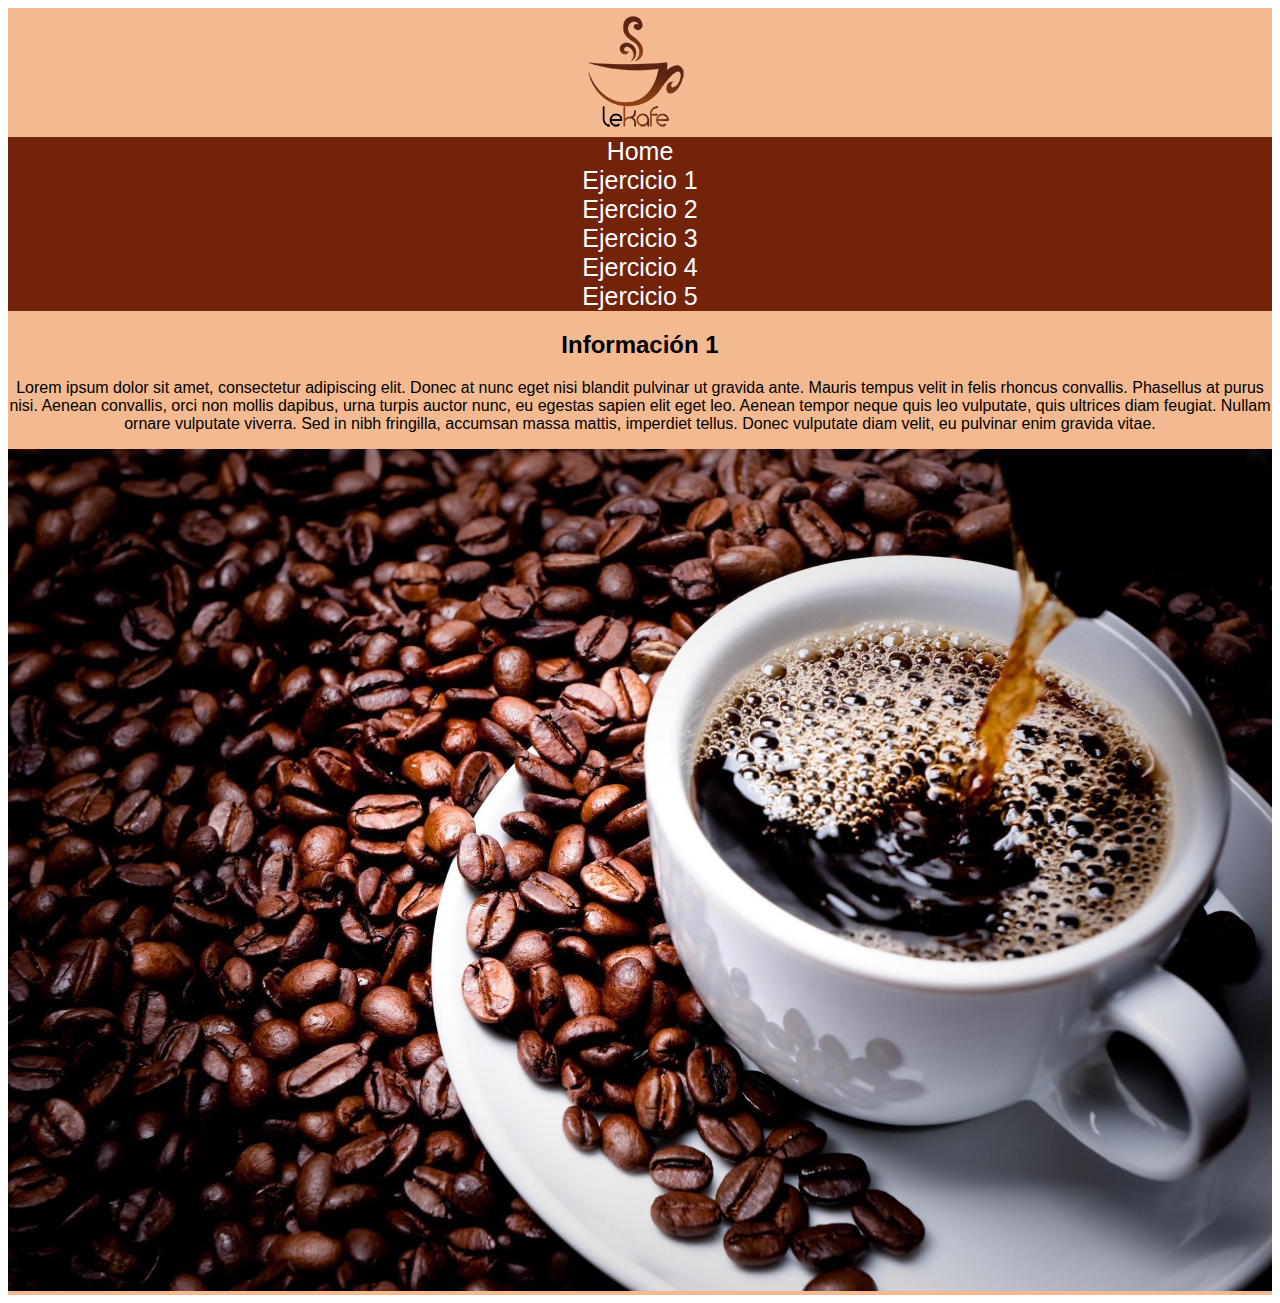
<file: index.html>
<!DOCTYPE html>
<html lang="en">
<head>
    <meta charset="UTF-8">
    <meta name="viewport" content="width=device-width, initial-scale=1.0">
    <link rel="stylesheet" href="ejercicio5_flexBox/css/estilos.css">
    <title>lekafe navegador</title>
</head>
<body>
    <header class="site-header padre">
        <div class="hijo1"><img src="ejercicio5_flexBox/img/logo.png" alt="logo"></div>
        <div class="hijo2">
            <a href="index.html">Home</a>
            <a href="ejercicio1_flexBox/index.html">Ejercicio 1</a>
            <a href="ejercicio2_flexBox/index.html">Ejercicio 2</a>
            <a href="ejercicio3_flexBox/index.html">Ejercicio 3</a>
            <a href="ejercicio4_flexBox/index.html">Ejercicio 4</a>
            <a href="ejercicio5_flexBox/index.html">Ejercicio 5</a>
    </div>
    </header>
    <section class="informacion padre2">
        <div class="info-1">
            <h2>Información 1</h2>
            <p>Lorem ipsum dolor sit amet, consectetur adipiscing elit. Donec at nunc eget nisi blandit pulvinar ut gravida ante. Mauris tempus velit in felis rhoncus convallis. Phasellus at purus nisi. Aenean convallis, orci non mollis dapibus, urna turpis
                auctor nunc, eu egestas sapien elit eget leo. Aenean tempor neque quis leo vulputate, quis ultrices diam feugiat. Nullam ornare vulputate viverra. Sed in nibh fringilla, accumsan massa mattis, imperdiet tellus. Donec vulputate diam velit,
                eu pulvinar enim gravida vitae.</p>
            <img src="ejercicio5_flexBox/img/coffe2.jpg" alt="imagen de ejemplo">
        </div>
    </section>    
</body>
</html>
</file>
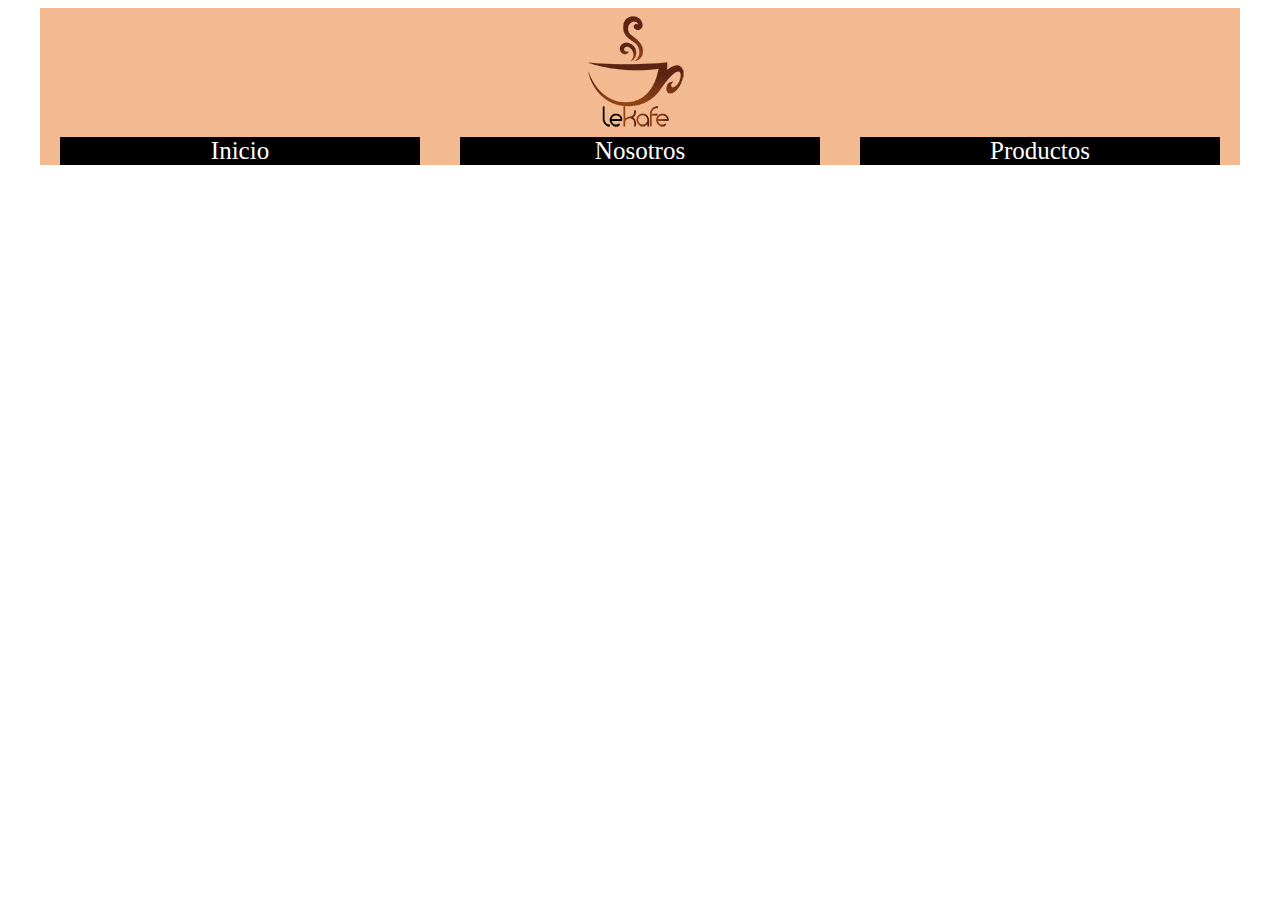
<file: ejercicio1_flexBox/index.html>
<!DOCTYPE html>

<head>
    <title>Ejercicio 1</title>

    <link rel="stylesheet" href="css/estilos.css">
</head>

<body>
    <!-- Ejercicio 1 - Flexea las cajas desde CSS para que el
    primer hijo aprezca pegado a la esquina izquierda y el 
    segundo hijo en la esquina derecha, ademas alinealos verticalmente
    
    Pistas: flex, space between, align-->
    <div class="padre contenedor">
        <div class="hijo1 hijos">
            <img src="img/logo.png" alt="logo ejemplo">
        </div>
        <div class="hijo2 hijos">
            <a href="#">Inicio</a>
            <a href="#">Nosotros</a>
            <a href="#">Productos</a>
        </div>

    </div>
</body>

</html>
</file>
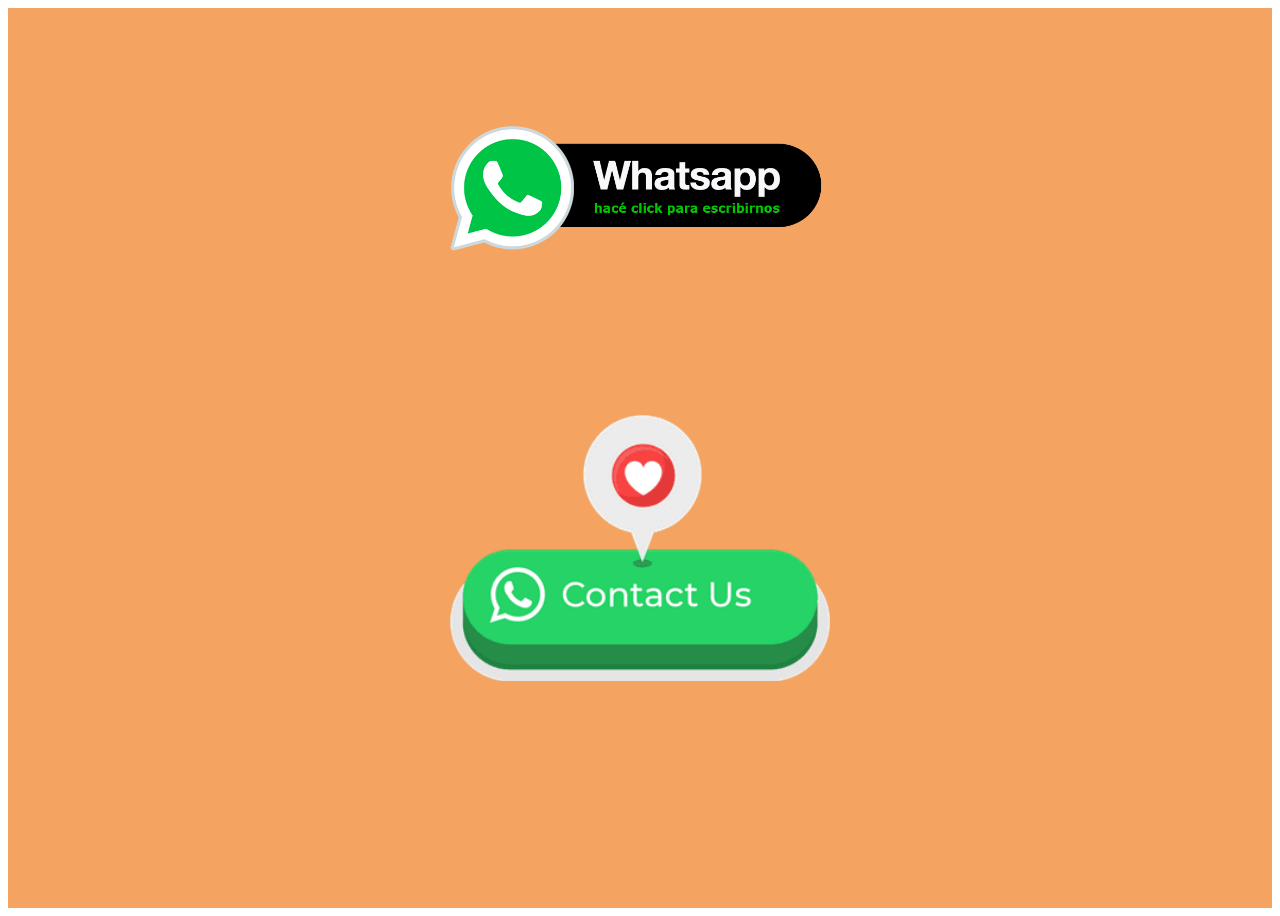
<file: ejercicio2_flexBox/index.html>
<!DOCTYPE html>

<head>
    <title>Ejercicio 2</title>
    <link rel="stylesheet" href="css/estilos.css">
</head>

<body>
    <!-- Ejercicio 2 - Flexea las cajas VERTIZALMENTE desde CSS para que
    el primer hijo aprezca arriba (pero no pedago al margen) y el segundo
    hijo aparezca abajo, alinealos horizontalmente
    
    Pistas: flex direction, column, space around, center.
    -->
    <div class="padre">
        <div class="hijo">
            <img src="img/button1.png" alt="imagen de ejemplo">
        </div>
        <div class="hijo">
            <img src="img/button2.png" alt="imagen de ejemplo">
        </div>
    </div>
</body>

</html>
</file>
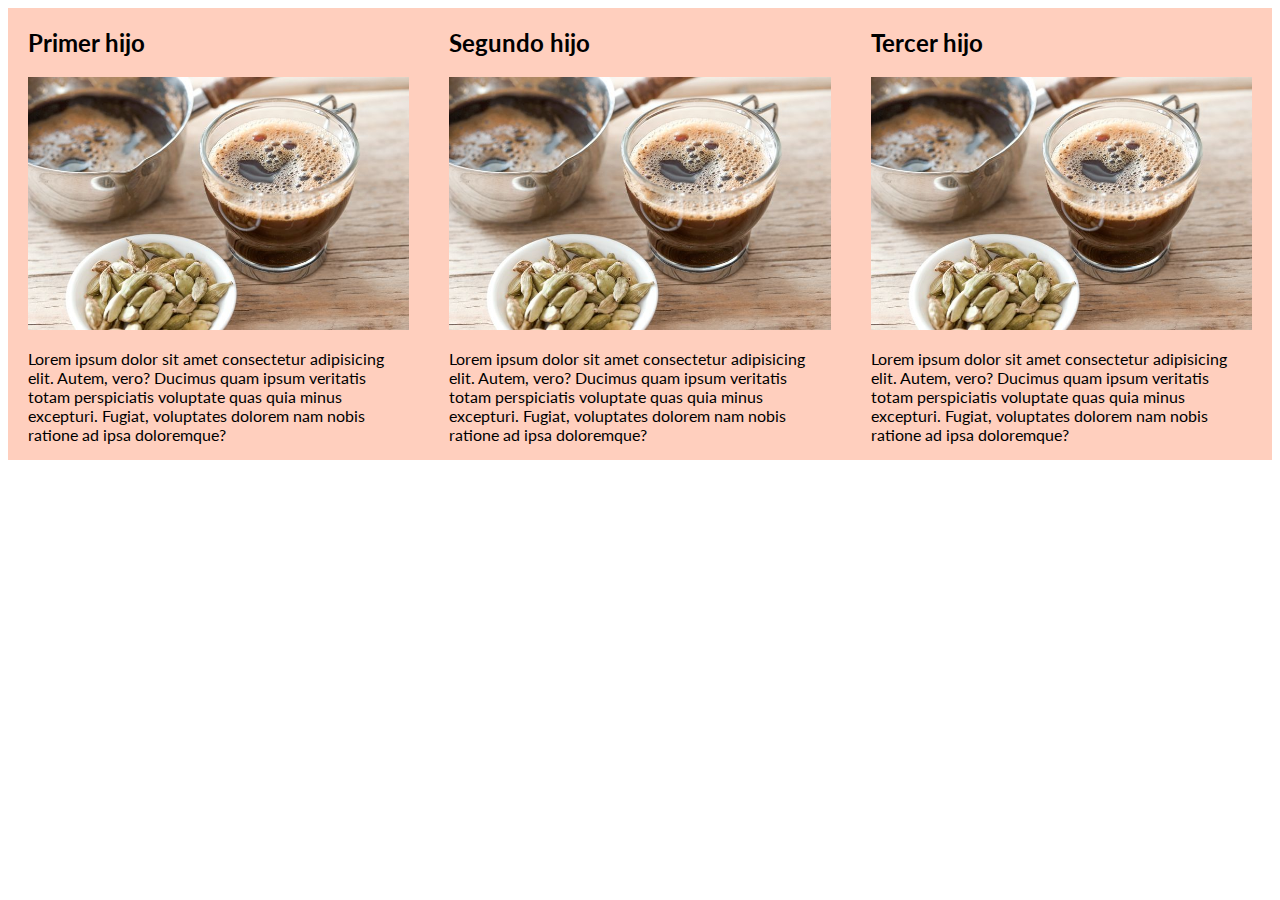
<file: ejercicio3_flexBox/index.html>
<!DOCTYPE html>

<head>
    <title>Ejercicio 3</title>
    <link href="https://fonts.googleapis.com/css2?family=Lato&display=swap" rel="stylesheet">
    <link rel="stylesheet" href="css/estilos.css">
</head>

<body>
    <!-- Ejercicio 3 - Flexea las siguientes cajas de forma que todas
        ocupen el 33.3% de la pantalla y esten separadas por 10px

        Pistas: flex basis, calc.
    -->
    <div class="padre">
        <div class="hijo">
            <h2>Primer hijo</h2>
            <img src="img/coffe.jpg" alt="imagen de ejemplo">
            <p>Lorem ipsum dolor sit amet consectetur adipisicing elit. Autem, vero? Ducimus quam ipsum veritatis totam perspiciatis voluptate quas quia minus excepturi. Fugiat, voluptates dolorem nam nobis ratione ad ipsa doloremque?</p>
        </div>
        <div class="hijo">
            <h2>Segundo hijo</h2>
            <img src="img/coffe.jpg" alt="imagen de ejemplo">
            <p>Lorem ipsum dolor sit amet consectetur adipisicing elit. Autem, vero? Ducimus quam ipsum veritatis totam perspiciatis voluptate quas quia minus excepturi. Fugiat, voluptates dolorem nam nobis ratione ad ipsa doloremque?</p>
        </div>
        <div class="hijo">
            <h2>Tercer hijo</h2>
            <img src="img/coffe.jpg" alt="imagen de ejemplo">
            <p>Lorem ipsum dolor sit amet consectetur adipisicing elit. Autem, vero? Ducimus quam ipsum veritatis totam perspiciatis voluptate quas quia minus excepturi. Fugiat, voluptates dolorem nam nobis ratione ad ipsa doloremque?</p>
        </div>
    </div>
</body>

</html>
</file>
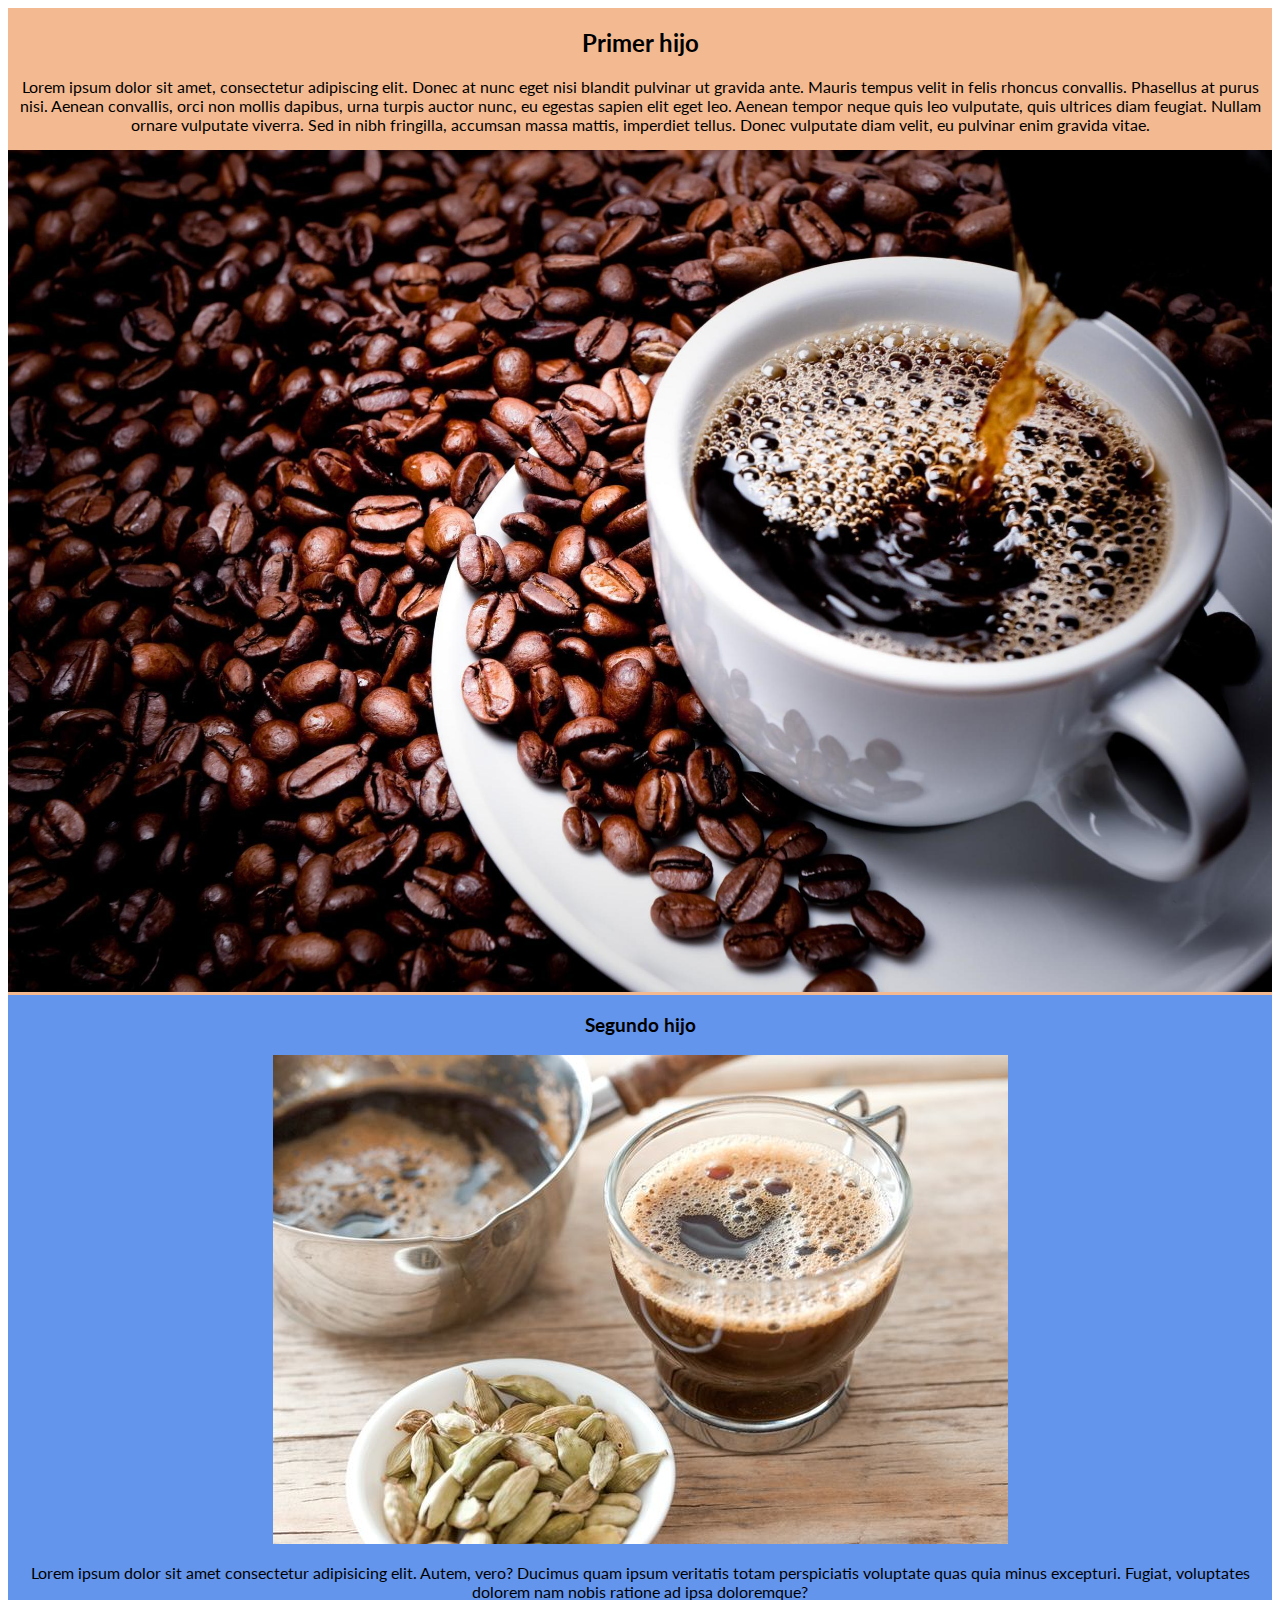
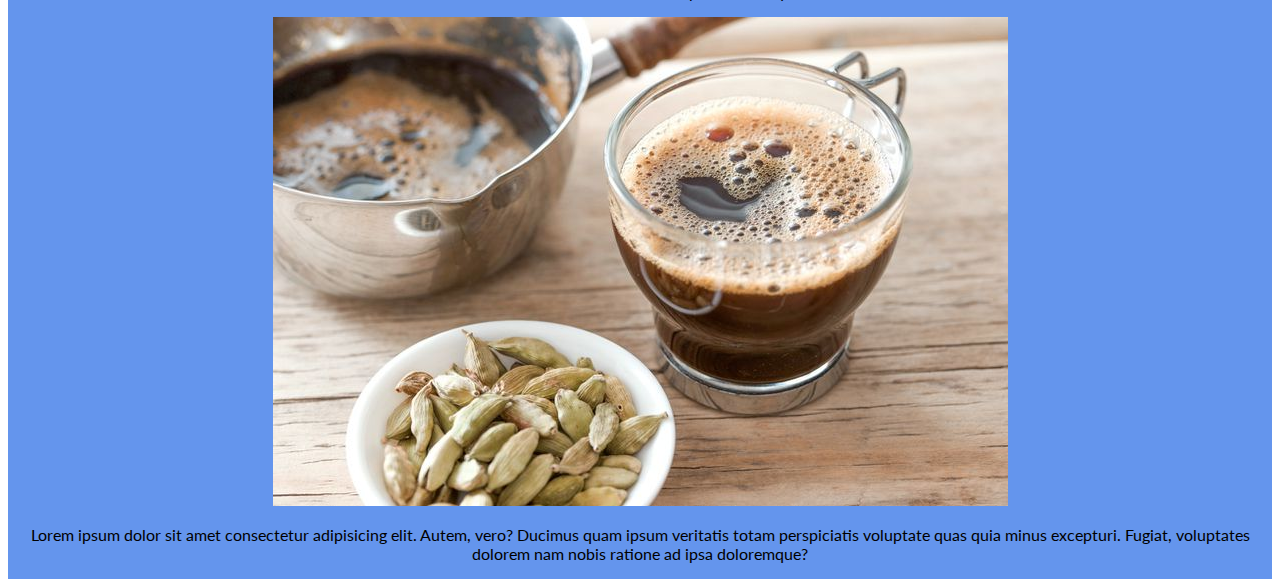
<file: ejercicio4_flexBox/index.html>
<!DOCTYPE html>

<head>
    <title>Ejercicio 4</title>
    <link href="https://fonts.googleapis.com/css2?family=Lato&display=swap" rel="stylesheet">
    <link rel="stylesheet" href="css/estilos.css">
</head>

<body>
    <!-- Ejercicio 4 - Flexea la siguiente Caja para que el primer hijo ocupe el
        60% y la segunda caja 30%, alinealos verticalmente

        Pistas: flex basis, calc, align.
    -->
    <div class="padre">
        <div class="hijo-1">
            <h2>Primer hijo</h2>
            <p>Lorem ipsum dolor sit amet, consectetur adipiscing elit. Donec at nunc eget nisi blandit pulvinar ut gravida ante. Mauris tempus velit in felis rhoncus convallis. Phasellus at purus nisi. Aenean convallis, orci non mollis dapibus, urna turpis
                auctor nunc, eu egestas sapien elit eget leo. Aenean tempor neque quis leo vulputate, quis ultrices diam feugiat. Nullam ornare vulputate viverra. Sed in nibh fringilla, accumsan massa mattis, imperdiet tellus. Donec vulputate diam velit,
                eu pulvinar enim gravida vitae.</p>
            <img src="img/coffe2.jpg" alt="imagen de ejemplo">
        </div>
        <div class="hijo-2">
            <h3>Segundo hijo</h3>
            <img src="img/coffe1.jpg" alt="imagen de ejemplo">
            <p>Lorem ipsum dolor sit amet consectetur adipisicing elit. Autem, vero? Ducimus quam ipsum veritatis totam perspiciatis voluptate quas quia minus excepturi. Fugiat, voluptates dolorem nam nobis ratione ad ipsa doloremque?</p>
            <img src="img/coffe1.jpg" alt="imagen de ejemplo">
            <p>Lorem ipsum dolor sit amet consectetur adipisicing elit. Autem, vero? Ducimus quam ipsum veritatis totam perspiciatis voluptate quas quia minus excepturi. Fugiat, voluptates dolorem nam nobis ratione ad ipsa doloremque?</p>
        </div>
    </div>
</body>

</html>
</file>
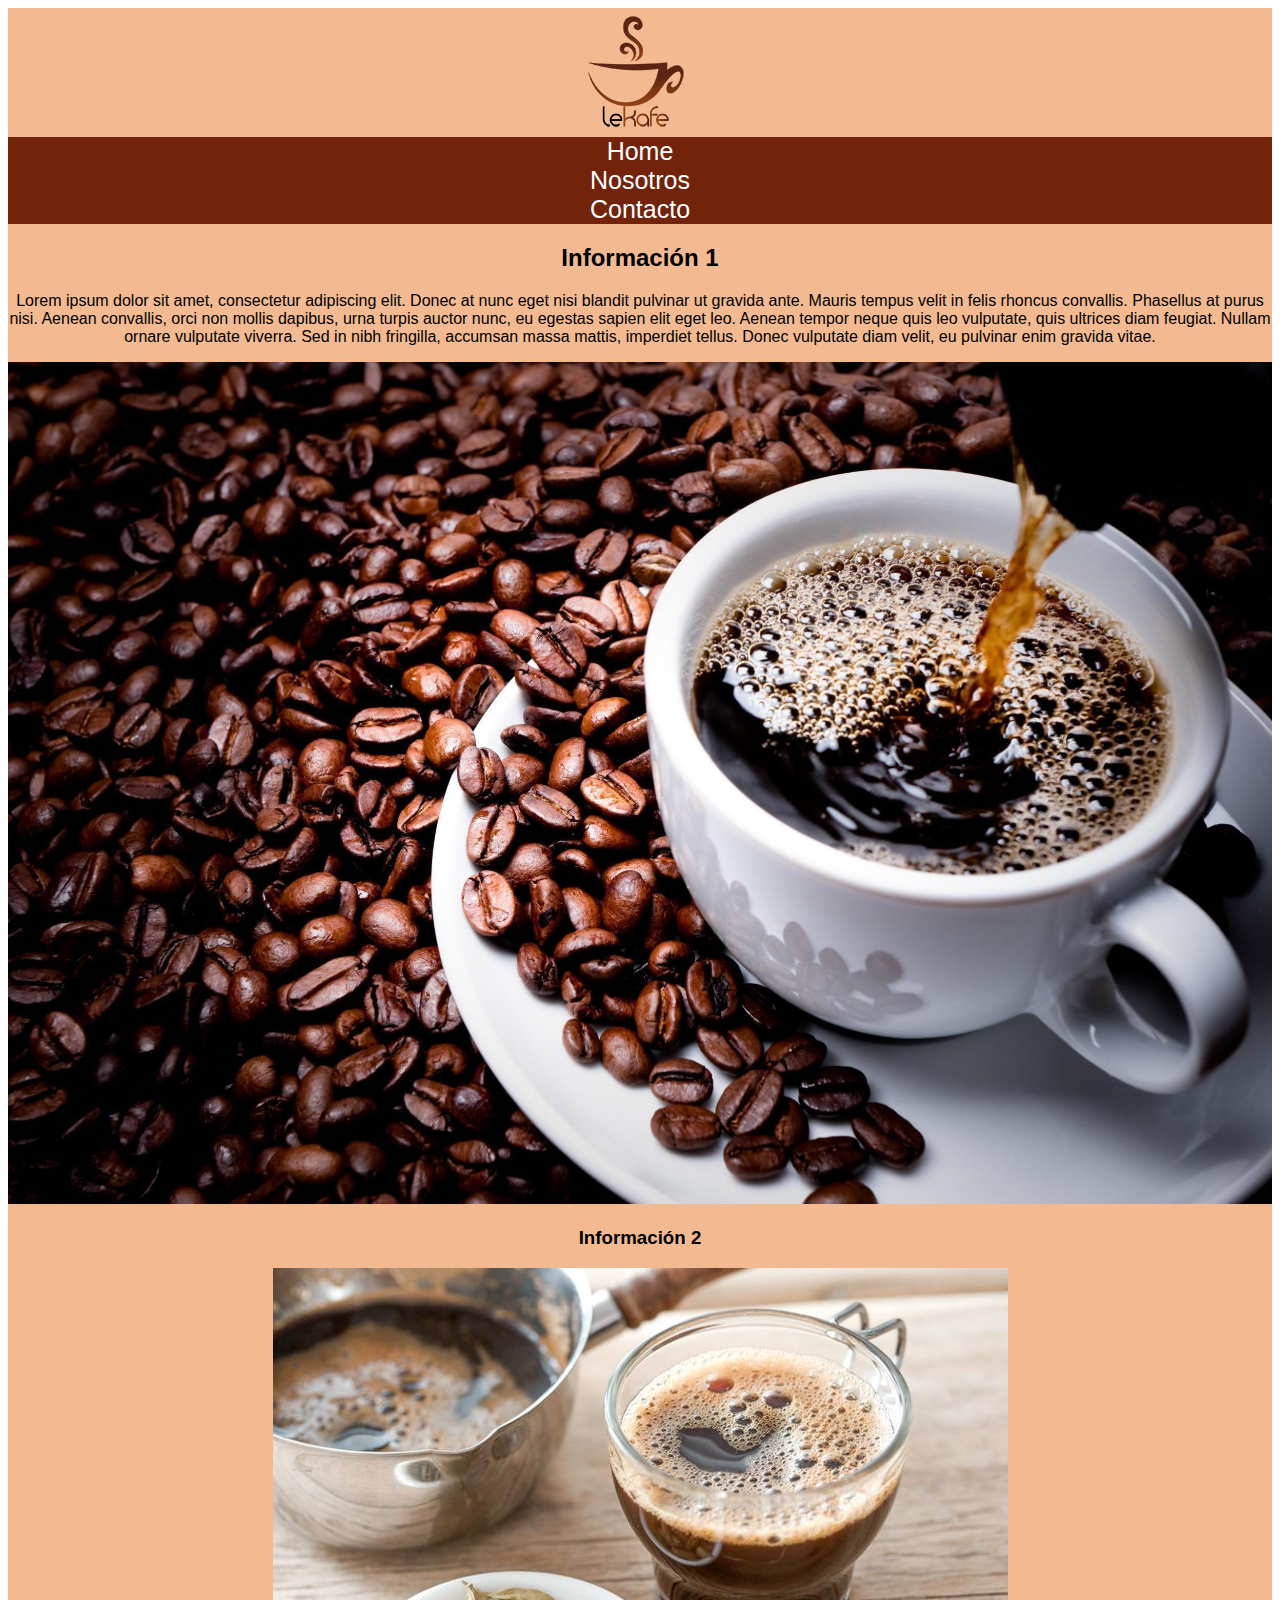
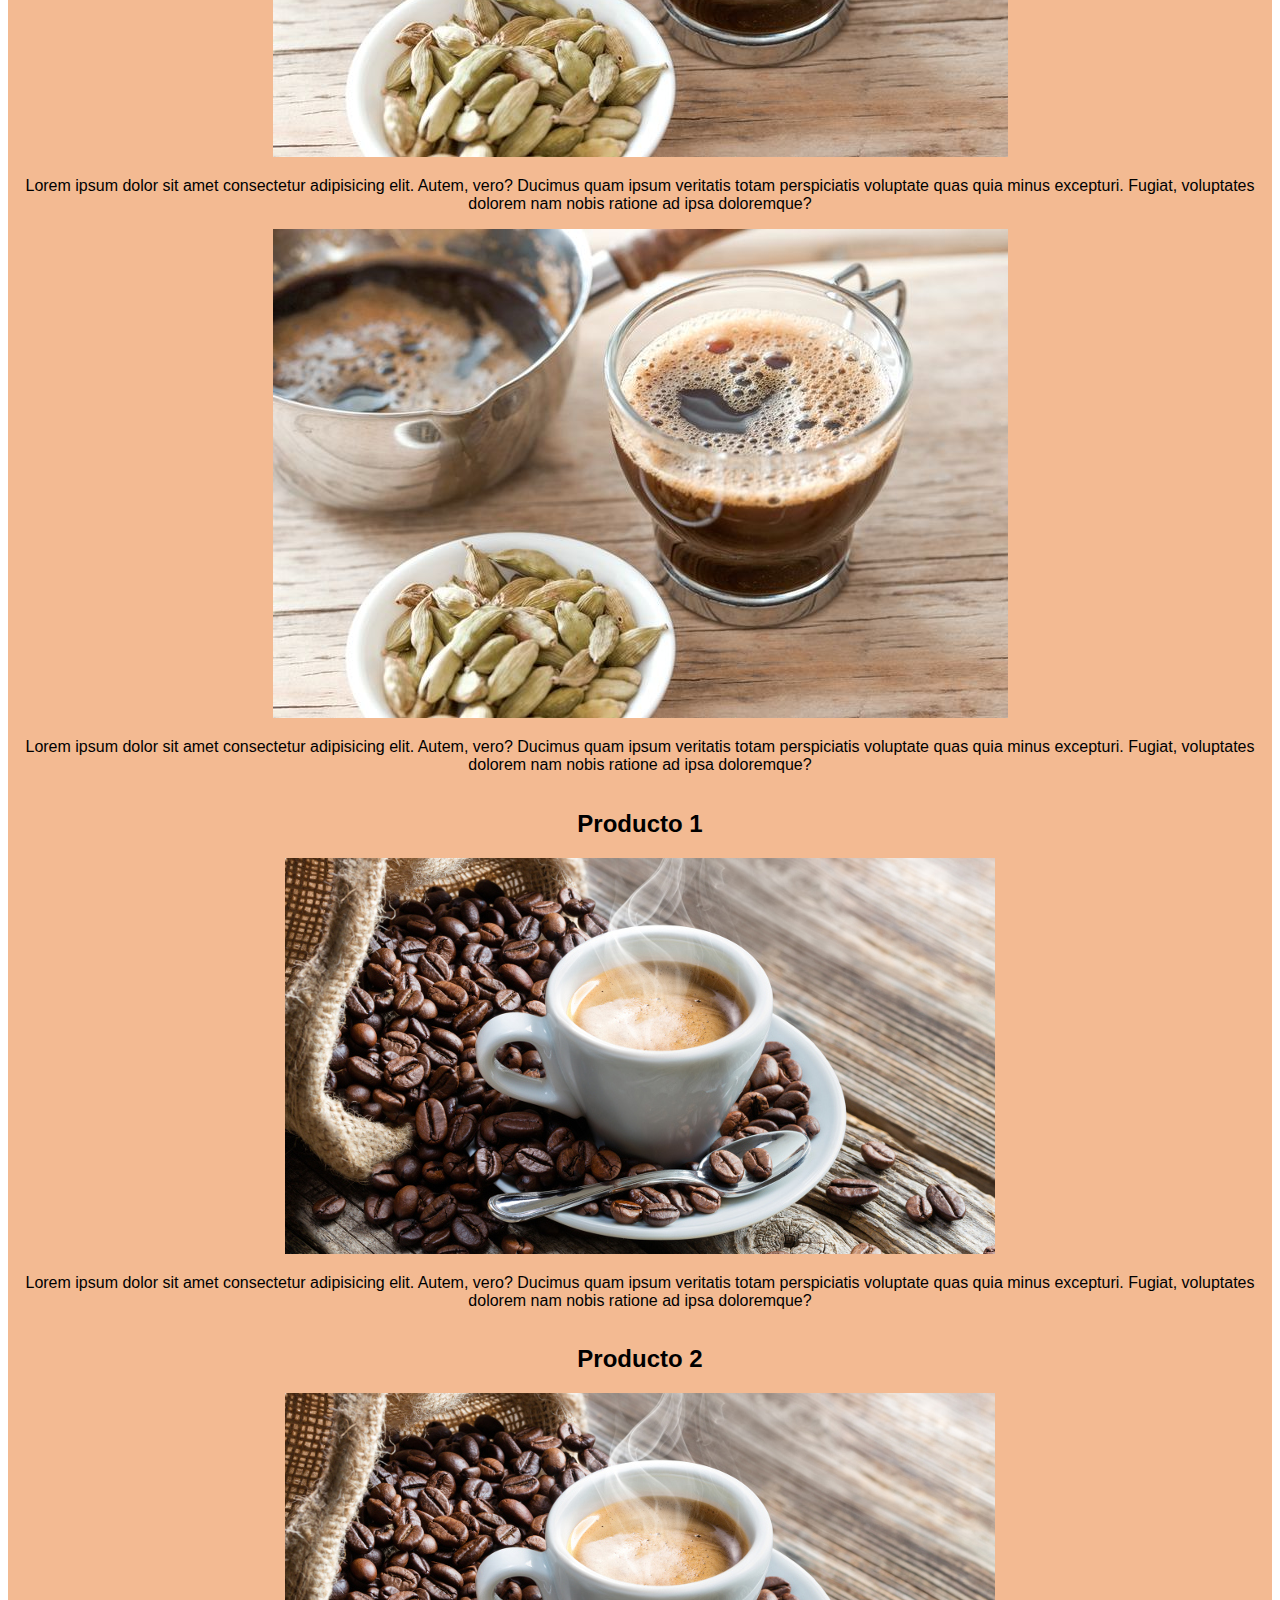
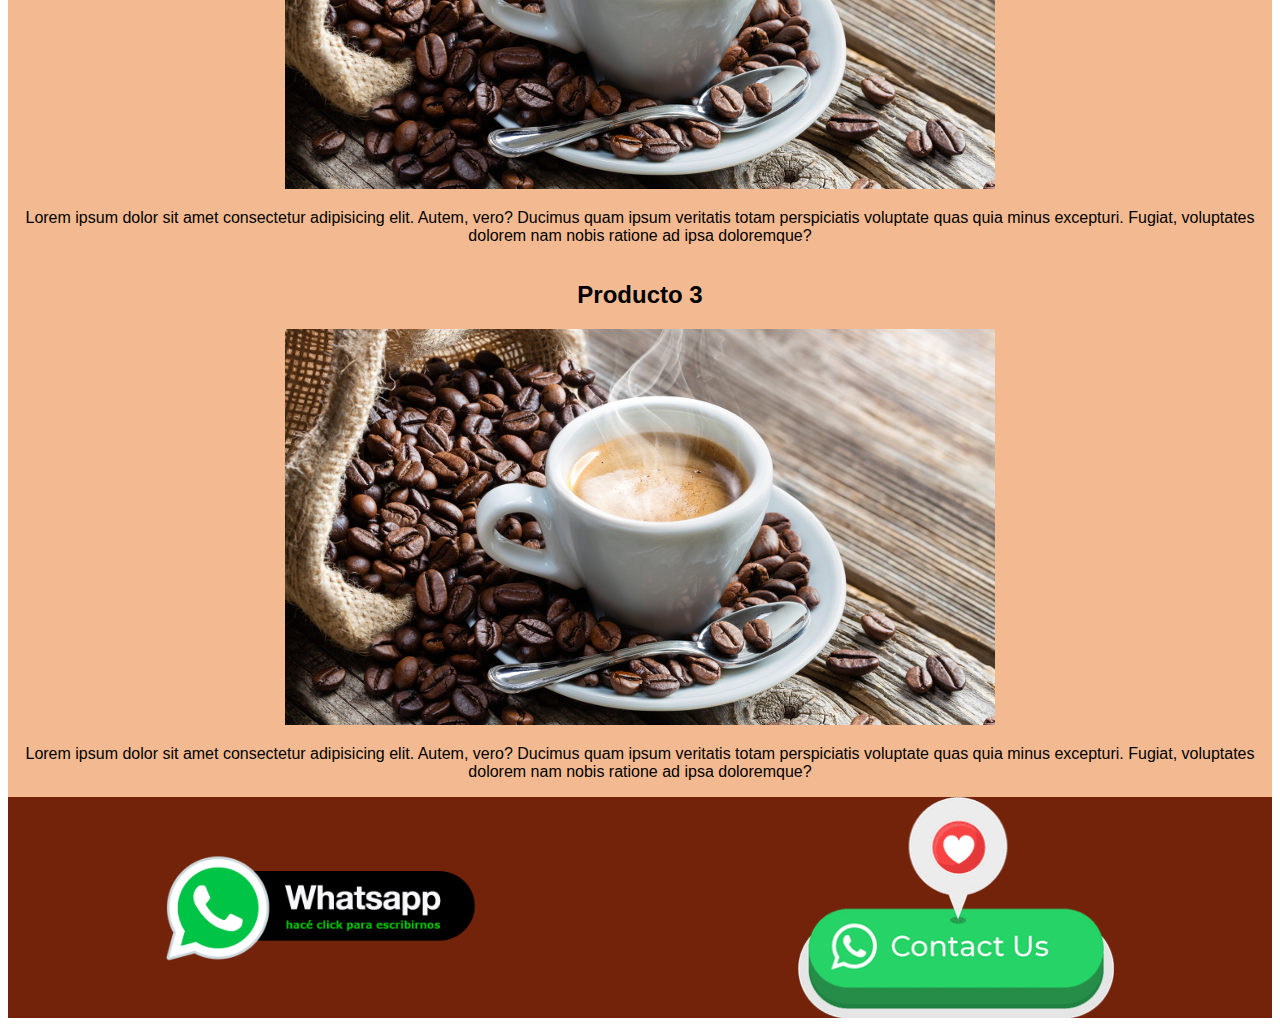
<file: ejercicio5_flexBox/index.html>
<!DOCTYPE html>

<head>
    <title>Ejercicio 5</title>
    <link rel="stylesheet" href="css/estilos.css">
</head>

<body>
    <!-- Ejercicio 5 - Ponte Creativo :D, modela la siguiente página a tu gusto usando
        tus conocimientos aprendidos de Flexbox, si lo deseas puedes cambiar el 
        nombre de las clases y cambiar el orden
    -->

    <!-- HEADER -->
    <header class="site-header padre">
        <div class="hijo1"><img src="img/logo.png" alt="logo"></div>
        <div class="hijo2">
            <a href="#">Home</a>
            <a href="#">Nosotros</a>
            <a href="#">Contacto</a>
    </div>
    </header>

    <!-- INFORMACION -->
    <section class="informacion padre2">
        <div class="info-1">
            <h2>Información 1</h2>
            <p>Lorem ipsum dolor sit amet, consectetur adipiscing elit. Donec at nunc eget nisi blandit pulvinar ut gravida ante. Mauris tempus velit in felis rhoncus convallis. Phasellus at purus nisi. Aenean convallis, orci non mollis dapibus, urna turpis
                auctor nunc, eu egestas sapien elit eget leo. Aenean tempor neque quis leo vulputate, quis ultrices diam feugiat. Nullam ornare vulputate viverra. Sed in nibh fringilla, accumsan massa mattis, imperdiet tellus. Donec vulputate diam velit,
                eu pulvinar enim gravida vitae.</p>
            <img src="img/coffe2.jpg" alt="imagen de ejemplo">

        </div>
        <div class="info-2">
            <h3>Información 2</h3>
            <img src="img/coffe1.jpg" alt="imagen de ejemplo">
            <p>Lorem ipsum dolor sit amet consectetur adipisicing elit. Autem, vero? Ducimus quam ipsum veritatis totam perspiciatis voluptate quas quia minus excepturi. Fugiat, voluptates dolorem nam nobis ratione ad ipsa doloremque?</p>
            <img src="img/coffe1.jpg" alt="imagen de ejemplo">
            <p>Lorem ipsum dolor sit amet consectetur adipisicing elit. Autem, vero? Ducimus quam ipsum veritatis totam perspiciatis voluptate quas quia minus excepturi. Fugiat, voluptates dolorem nam nobis ratione ad ipsa doloremque?</p>
        </div>
    </section>

    <!-- PRODUCTOS -->
    <section class="productos padre2">
        <div class="hijo">
            <h2>Producto 1</h2>
            <img src="img/producto.jpg" alt="imagen de ejemplo">
            <p>Lorem ipsum dolor sit amet consectetur adipisicing elit. Autem, vero? Ducimus quam ipsum veritatis totam perspiciatis voluptate quas quia minus excepturi. Fugiat, voluptates dolorem nam nobis ratione ad ipsa doloremque?</p>
        </div>
        <div class="hijo">
            <h2>Producto 2</h2>
            <img src="img/producto.jpg" alt="imagen de ejemplo">
            <p>Lorem ipsum dolor sit amet consectetur adipisicing elit. Autem, vero? Ducimus quam ipsum veritatis totam perspiciatis voluptate quas quia minus excepturi. Fugiat, voluptates dolorem nam nobis ratione ad ipsa doloremque?</p>
        </div>
        <div class="hijo">
            <h2>Producto 3</h2>
            <img src="img/producto.jpg" alt="imagen de ejemplo">
            <p>Lorem ipsum dolor sit amet consectetur adipisicing elit. Autem, vero? Ducimus quam ipsum veritatis totam perspiciatis voluptate quas quia minus excepturi. Fugiat, voluptates dolorem nam nobis ratione ad ipsa doloremque?</p>
        </div>
    </section>
    <!-- BOTONES -->
    <section class="botones padre2">
        <div class="boton-1 boton">
            <img src="img/button1.png" alt="imagen de ejemplo">
        </div>
        <div class="boton-2 boton">
            <img src="img/button2.png" alt="imagen de ejemplo">
        </div>
    </section>
</body>

</html>
</file>
<file: ejercicio5_flexBox/css/estilos.css>
html {
    box-sizing: border-box;
    font-family: 'Lato', sans-serif;
}

*,
*:before,
*:after {
    box-sizing: inherit;
}

img {
    max-width: 100%;
}
a{text-decoration:none;color:#fff;background-color:rgb(116, 35, 11);
    flex-basis:20%;text-align:center;font-size:25px;}
a:hover{opacity:0.8;transition:1s;}
/* ESCRIBE TU CÓDIGO AQUI */
/*utilidades*/
.padre{background-color:rgb(243, 186, 146);display:flex;justify-content:space-between;justify-items:center;flex-direction: column;}
.hijos{flex-basis:100%;height:auto;}
.hijo1{margin: auto;}
.hijo2{display:flex;justify-content:space-around;justify-items:center;flex-direction:row;}
.padre2{background-color:rgb(243, 186, 146);display:flex;
    justify-content:space-around;justify-items:center;
    flex-direction:row;text-align: center;}
.info-1{flex-basis:60%;margin:auto;}
.info-2{flex-basis:30%;margin:auto;}
.hijo{flex-basis:calc(33.33% - 40px);}
.botones{background-color:rgb(116, 35, 11);}
.boton{flex-basis:25%;display: flex;flex-direction: column;max-height:50vh;;
    justify-items:center;justify-content:space-around;}
@media(max-width:1300px){
    .padre2{flex-direction:column;}
    .hijo2{flex-direction: column;}
    .botones{max-height:30vh;flex-direction:row;}
        }
</file>
<file: ejercicio1_flexBox/css/estilos.css>
.contenedor {
    max-width: 1200px;
    margin: 0 auto;
}
a{text-decoration:none;color:#fff;background-color:#000;flex-basis:30%;text-align:center;font-size:25px;}
/* ESCRIBE TU CODIGO AQUI*/
.padre{background-color:rgb(243, 186, 146);display:flex;justify-content:space-between;justify-items:center;flex-direction: column;}
.hijos{flex-basis:100%;height:auto;}
.hijo1{margin: auto;}
.hijo2{display:flex;justify-content:space-around;justify-items:center;}
</file>
<file: ejercicio2_flexBox/css/estilos.css>
.padre {
    height: 100vh;
    background-color: sandybrown;

    
}
/* ESCRIBE TU CODIGO AQUI*/
.hijo{width:30%;margin:auto;display: flex;flex-direction: column;height:40vh;;
    justify-items: center;justify-content:space-around;}
    img{width:100%;height:auto;}
</file>
<file: ejercicio3_flexBox/css/estilos.css>
html {
    box-sizing: border-box;
    font-family: 'Lato', sans-serif;
}

*,
*:before,
*:after {
    box-sizing: inherit;
}

img {
    max-width: 100%;
}

/* ESCRIBE TU CÓDIGO AQUI */
.padre{background-color: rgba(255, 171, 140, 0.568);display:flex;justify-content: space-around;}
.hijo{flex-basis:calc(33.33% - 40px);}
</file>
<file: ejercicio4_flexBox/css/estilos.css>
html {
    box-sizing: border-box;
    font-family: 'Lato', sans-serif;
}

*,
*:before,
*:after {
    box-sizing: inherit;
}

img {
    max-width: 100%;
}


/* ESCRIBE TU CÓDIGO AQUI */
.padre{background-color:rgb(243, 186, 146);display:flex;
    justify-content:space-around;justify-items:center;
    flex-direction: column;text-align: center;}
.hijo-1{flex-basis:60%;}
.hijo-2{flex-basis:30%;background-color: cornflowerblue;}
</file>
